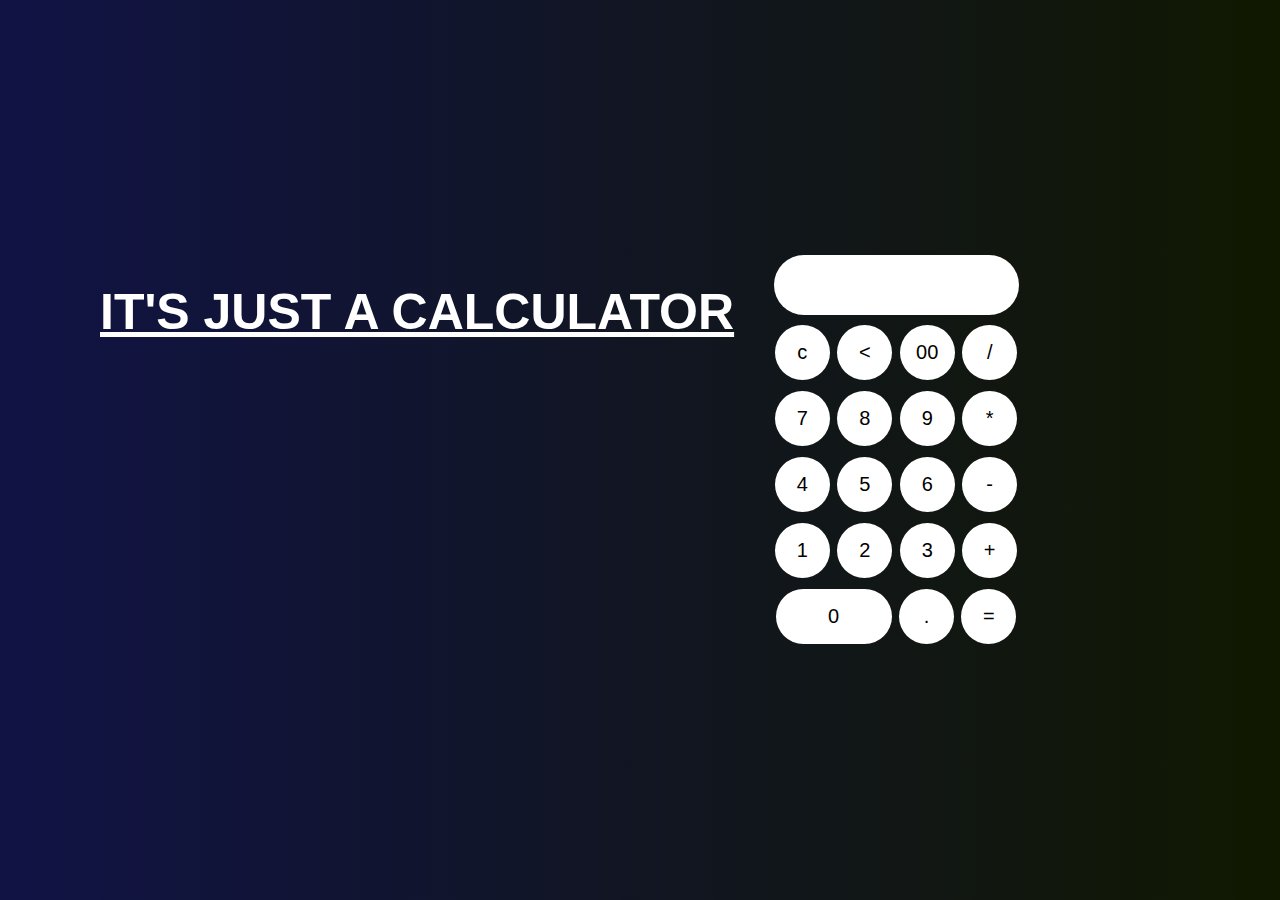
<file: index.html>
<html>
    <head>
<title> attractive calculator</title>
<link rel="stylesheet" href="calculator.css">
    </head>

   <body>

    <h1>
      it's just a calculator
    </h1>


      </div>
   </body> 

    <form name="form1" class="calci" action="calculator.html" method="POST">
<input type="text" name="answer" id="display">
<br></br>


<input type="button" value="c" onclick="form1.answer.value=''" class="button">


<input type="button"  class= "button"value="<" onclick="form1.answer.value=form1.answer.value.substring(0,form1.answer.value.length*1-1)" >
<input type="button"  class= "button"value="00" onclick="form1.answer.value+='00'">

<input type="button"  class= "operator"value="/" onclick="form1.answer.value+='/'">
<br></br>
<input type="button" class= "button" value="7" onclick="form1.answer.value+='7'">
<input type="button"  class= "button"value="8" onclick="form1.answer.value+='8'">
<input type="button"  class= "button"value="9" onclick="form1.answer.value+='9'">

<input type="button"  class= "operator"value="*" onclick="form1.answer.value+='*'">
<br></br>


<input type="button" class= "button" value="4" onclick="form1.answer.value+='4'">
<input type="button"  class= "button"value="5" onclick="form1.answer.value+='5'">

<input type="button"  class= "button"value="6" onclick="form1.answer.value+='6'">

<input type="button"  class= "operator"value="-" onclick="form1.answer.value+='-'">
<br></br>
<input type="button"  class= "button"value="1" onclick="form1.answer.value+='1'">
<input type="button"  class= "button"value="2" onclick="form1.answer.value+='2'">

<input type="button"  class= "button"value="3" onclick="form1.answer.value+='3'">

<input type="button"  class= "operator"value="+" onclick="form1.answer.value+='+'">
<br></br>

<input type="button" class= "button" value="0" onclick="form1.answer.value+='0'" id="zero">

<input type="button" class= "button" value="." onclick="form1.answer.value+='.'">

<input type="button"  class= "operator" value="=" onclick="form1.answer.value=eval(form1.answer.value)">
 </form>

</html>
</file>
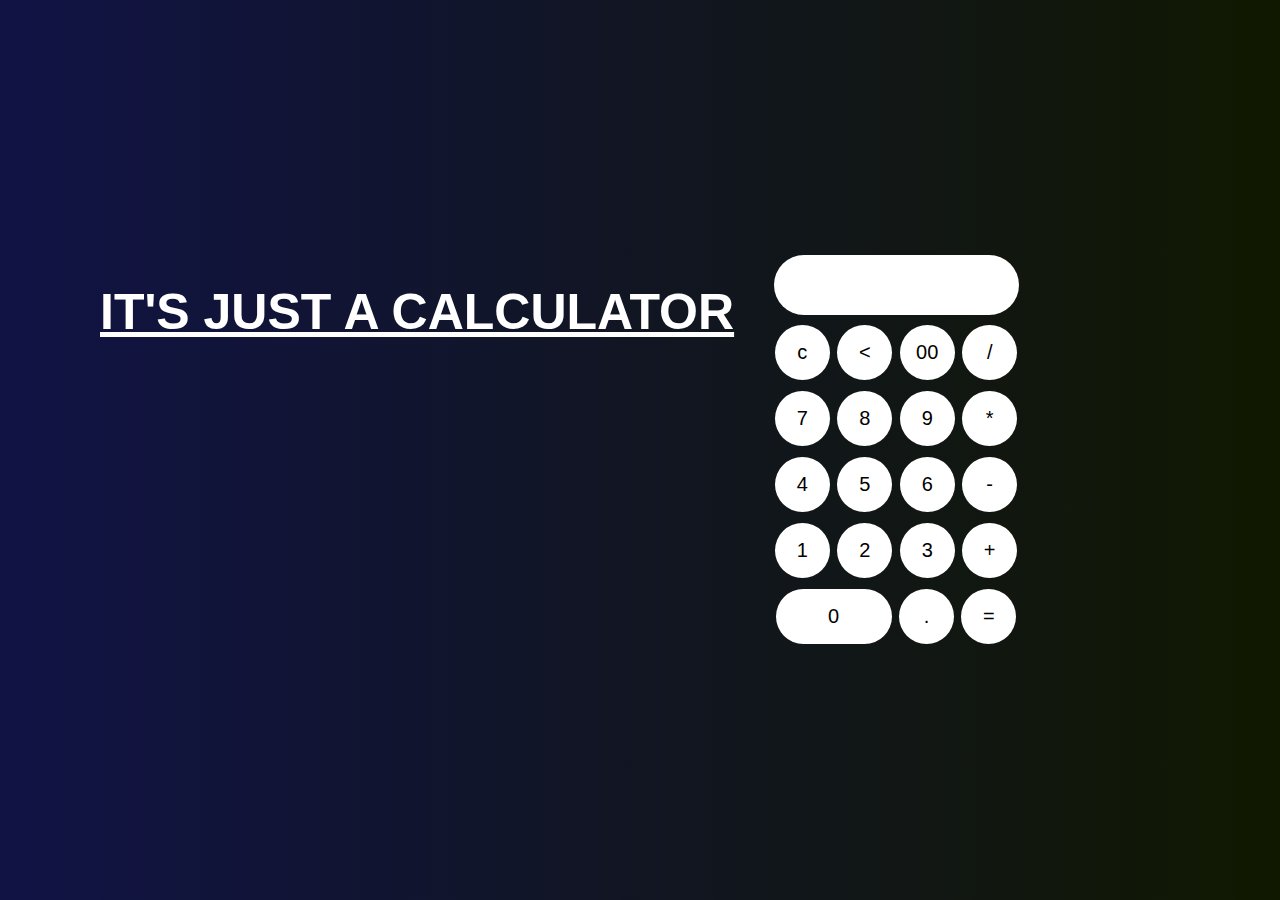
<file: calculator.html>
<html>
    <head>
<title> attractive calculator</title>
<link rel="stylesheet" href="calculator.css">
    </head>

   <body>

    <h1>
      it's just a calculator
    </h1>


      </div>
   </body> 

    <form name="form1" class="calci" action="calculator.html" method="POST">
<input type="text" name="answer" id="display">
<br></br>


<input type="button" value="c" onclick="form1.answer.value=''" class="button">


<input type="button"  class= "button"value="<" onclick="form1.answer.value=form1.answer.value.substring(0,form1.answer.value.length*1-1)" >
<input type="button"  class= "button"value="00" onclick="form1.answer.value+='00'">

<input type="button"  class= "operator"value="/" onclick="form1.answer.value+='/'">
<br></br>
<input type="button" class= "button" value="7" onclick="form1.answer.value+='7'">
<input type="button"  class= "button"value="8" onclick="form1.answer.value+='8'">
<input type="button"  class= "button"value="9" onclick="form1.answer.value+='9'">

<input type="button"  class= "operator"value="*" onclick="form1.answer.value+='*'">
<br></br>


<input type="button" class= "button" value="4" onclick="form1.answer.value+='4'">
<input type="button"  class= "button"value="5" onclick="form1.answer.value+='5'">

<input type="button"  class= "button"value="6" onclick="form1.answer.value+='6'">

<input type="button"  class= "operator"value="-" onclick="form1.answer.value+='-'">
<br></br>
<input type="button"  class= "button"value="1" onclick="form1.answer.value+='1'">
<input type="button"  class= "button"value="2" onclick="form1.answer.value+='2'">

<input type="button"  class= "button"value="3" onclick="form1.answer.value+='3'">

<input type="button"  class= "operator"value="+" onclick="form1.answer.value+='+'">
<br></br>

<input type="button" class= "button" value="0" onclick="form1.answer.value+='0'" id="zero">

<input type="button" class= "button" value="." onclick="form1.answer.value+='.'">

<input type="button"  class= "operator" value="=" onclick="form1.answer.value=eval(form1.answer.value)">
 </form>

</html>
</file>
<file: calculator.css>
body{
    margin: 0;
    padding:0;
    line-height: 0.5;
    background:linear-gradient(to left,#111800,#111345);
    font-family: sans-serif;
}

.calci{
    width: 500px;
    padding-top: 100px;
    padding-bottom: 100;
    position: absolute;
    top:50%;
    left:70%;
    transition:0.25px;
    transform: translate(-50%,-50%);
    text-align: center;
}
#zero{

height: 55;
width: 116;
font-size: 20;
    font-family: sans-serif;
    font-weight: 300;

}

#display{
    
    border:none;
    background: white;
    border-radius: 30px;
    width: 245;
    font-size: 20;
    font-family: sans-serif;
    font-weight: 300;
    height: 60;
    margin: auto;
    border:2px solid white(5, 218, 255, 0.726);
    color: black;



}
.button{
    width: 55;
    height: 55;
    padding-top: -1;
    font-size: 20;
    border: none;
    background: white;
    font-family: sans-serif;
    font-weight: 300;
    border:0;
    border-radius: 30px;
    margin: 1.5;
    transition:0.25px;
    
    
}
.button:hover{background-color:yellow;}

h1{
    margin-top: 300px;
    margin-left: 100px;
    font-family: sans-serif;

    font-size:50;
   
    text-decoration: underline;

color: white;
text-transform: uppercase;
font-weight: 700;}

h2{

    color: white;
    margin-top: -1px;
    font-family: sans-serif;
    margin-left: 438px;
}
.operator{
    width: 55;
    height: 55;
    padding-top: -1;
    font-size: 20;
    text-align: center;
    color: black;
    border: none;
    background: white;
    font-family: sans-serif;
    font-weight: 500;
    border:0;
    border-radius: 30px;
    margin: 1.5;
    transition:0.25px;
    cursor:pointer;
    
    
    
}


.operator:hover{
    background: #00d9ff;
}
</file>
